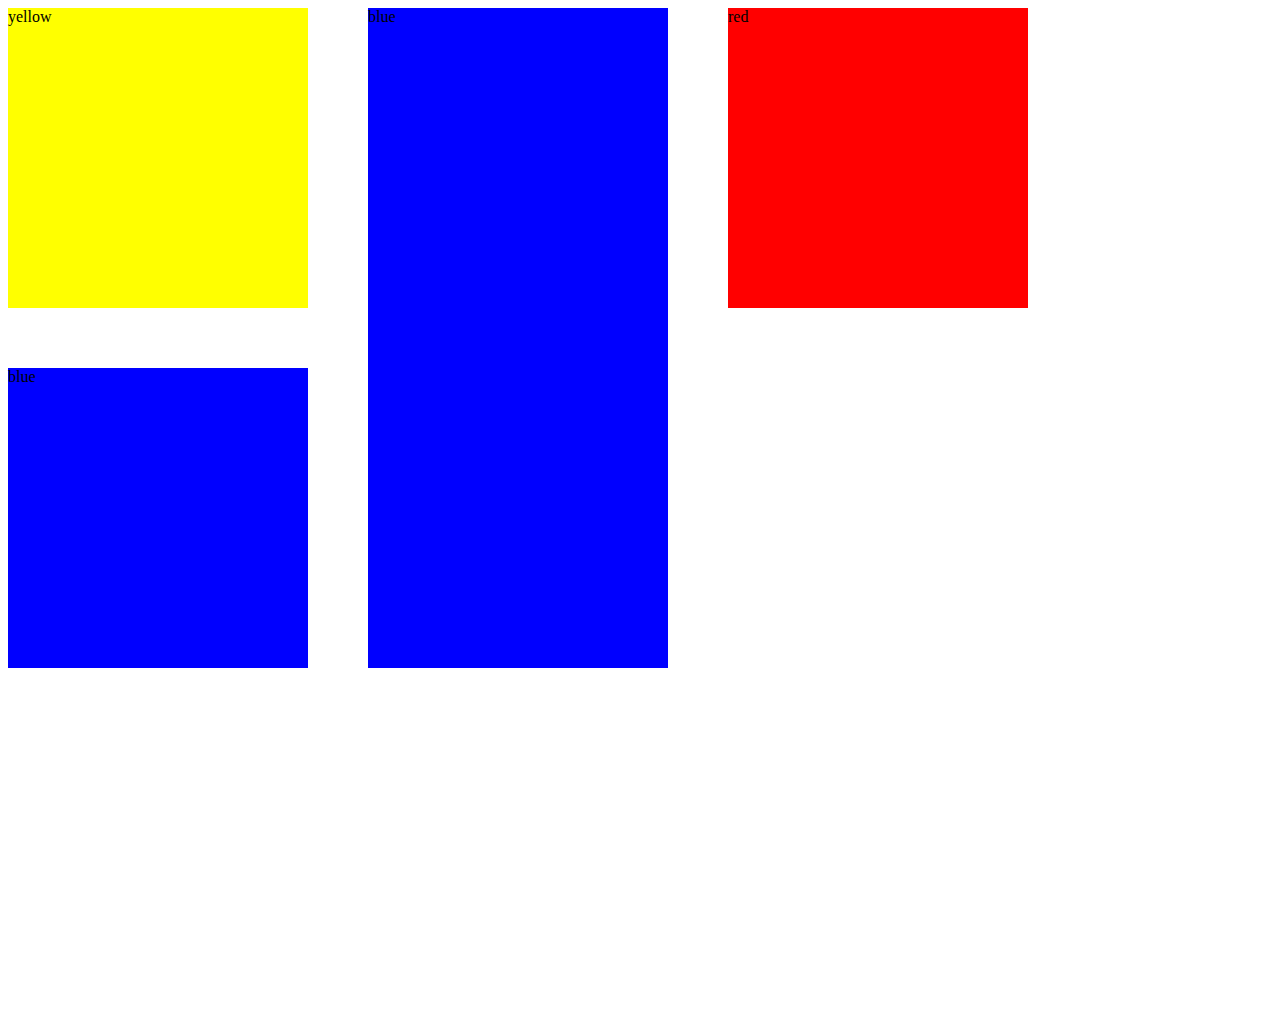
<file: sample_code/cssgrid/index.html>
<!DOCTYPE html>
<html lang="en">

  <head>
    <meta charset="UTF-8">
    <meta name="viewport" content="width=device-width, initial-scale=1.0">
    <meta http-equiv="X-UA-Compatible" content="ie=edge">
    <title>Document</title>
    <link rel="stylesheet" href="style.css">
  </head>

  <body>
    <div class="container">
      <div class="yellow-box">yellow</div>
      <div class="blue-box blue-box-1">blue</div>
      <div class="blue-box blue-box-2">blue</div>
      <div class="red-box">red</div>

    </div>

  </body>

</html>
</file>
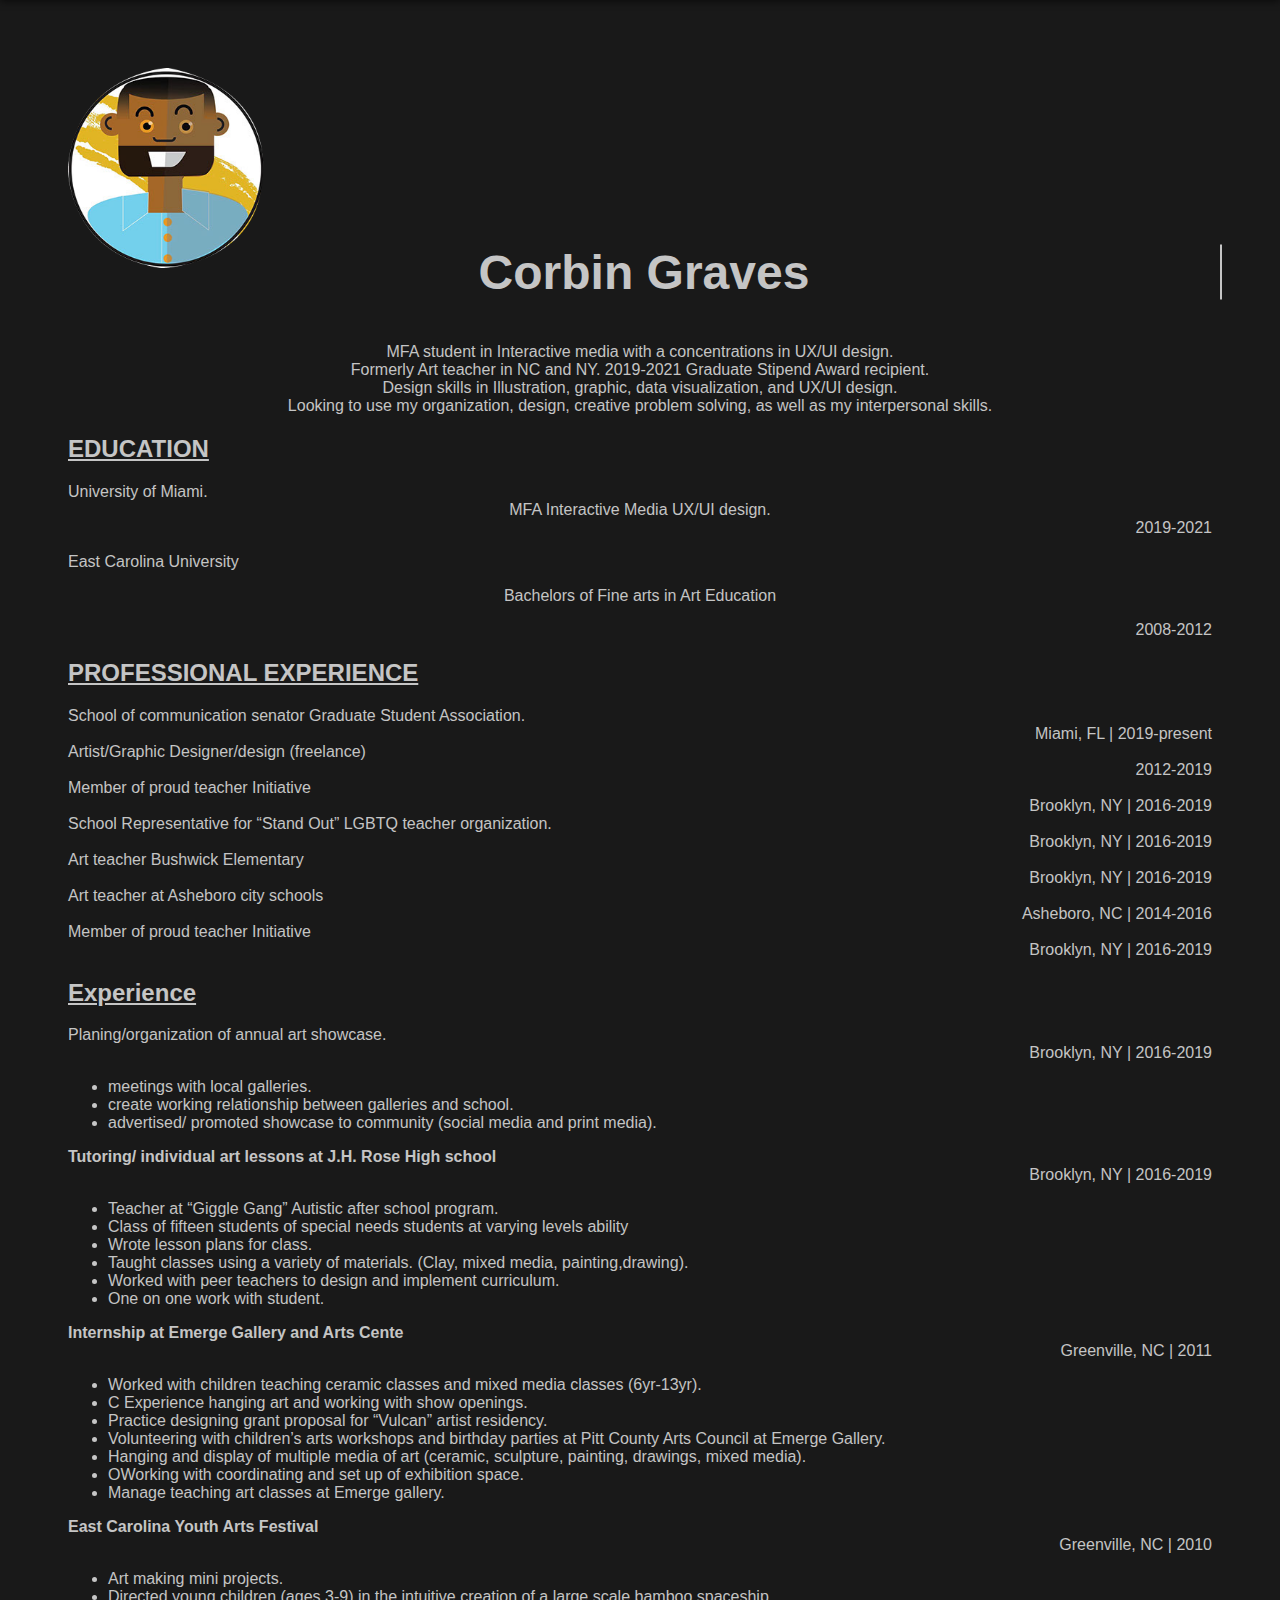
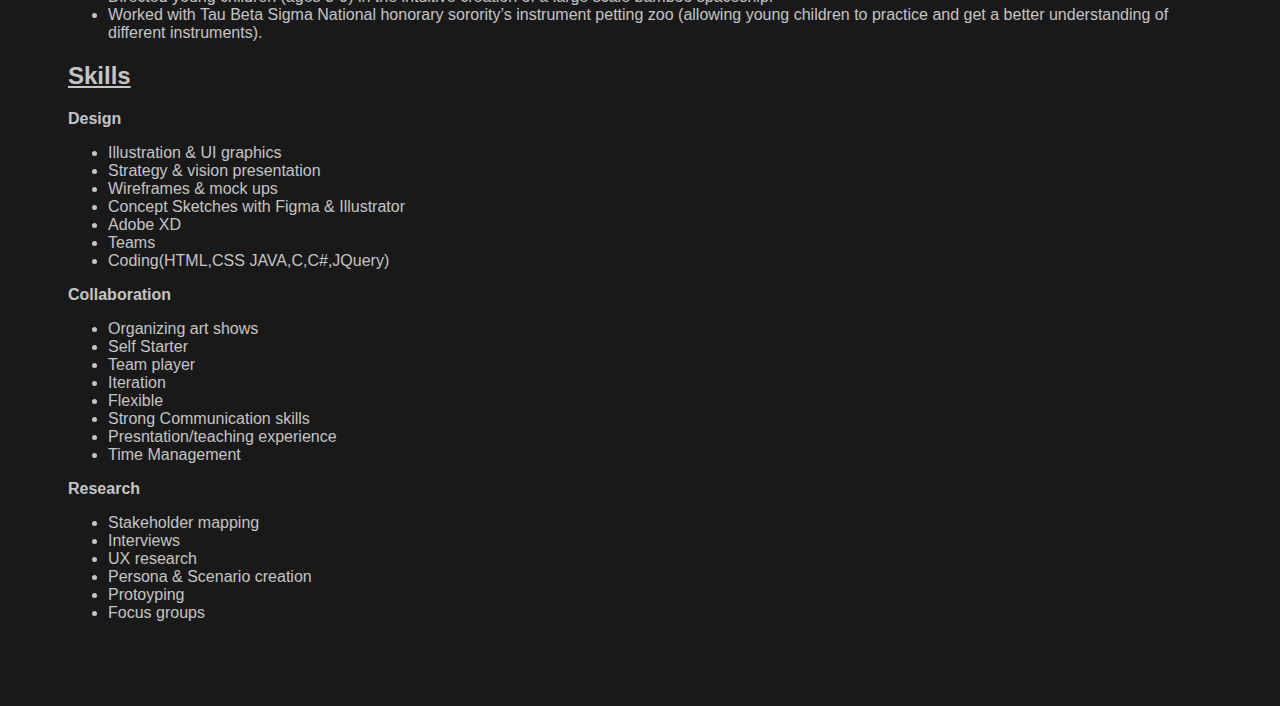
<file: _work/hw/resume/index.html>
<!DOCTYPE html>
<html lang="en" dir="ltr">
    
<head>
    <meta name="Author" content="Corbin Graves">
    <meta charset="utf-8">
<title>Resume</title>
<link rel="stylesheet"  href="style.css">
</head>
<body>
    <img src="corbinlogo.png" height="200" width="200">
    <h1 align="center"class="line-1 anim-typewriter">Corbin Graves</h1 align>
         
   
    <p align="center">MFA student in Interactive media with a concentrations in UX/UI design. 
        <br>Formerly Art teacher in NC and NY.  2019-2021 Graduate Stipend Award recipient. 
        <br>Design skills in Illustration, graphic, data visualization, and UX/UI design. <br>
         Looking to use my organization, design, creative problem solving, as well as my  interpersonal skills.
    </p align>

    <h2 ><u>EDUCATION</u></h2> 
        <div>University of Miami.</div> 	<div align="center">MFA  Interactive Media UX/UI design.</div>  <div align="right">2019-2021</div></p>
            
        <p>East Carolina University</p>    <div align="center">Bachelors of Fine arts in Art Education</div>		<p align="right">2008-2012</p>


<h2 ><u>PROFESSIONAL EXPERIENCE</u></h2>
<div>School of communication senator Graduate Student Association. </div> <div align="right">Miami, FL | 2019-present</div>
<div>Artist/Graphic Designer/design (freelance)</div> <div align="right"> 2012-2019</div>
<div>Member of proud teacher Initiative	</div> <div align="right">Brooklyn, NY | 2016-2019</div>
<div>School Representative for “Stand Out” LGBTQ teacher organization.	</div> <div align="right">Brooklyn, NY | 2016-2019</div>
<div>Art teacher Bushwick Elementary </div> <div align="right">Brooklyn, NY | 2016-2019</div>
<div>Art teacher at Asheboro city schools</div> <div align="right">Asheboro, NC | 2014-2016 </div>
<div>Member of proud teacher Initiative	</div> <div align="right">Brooklyn, NY | 2016-2019</div>

<h2><u>Experience</u></h2>
<div>Planing/organization of annual art showcase.</div> <div align="right">Brooklyn, NY | 2016-2019</div>
<ul>
    <li>meetings with local galleries.</li>
    <li>create working relationship between galleries and school.</li>
    <li>advertised/ promoted showcase to community (social media and print media). </li>
</ul>


<div><b>Tutoring/ individual art lessons at J.H. Rose High school</b></div> <div align="right">Brooklyn, NY | 2016-2019</div>
<ul>
    <li>Teacher at “Giggle Gang” Autistic after school program.</li>
    <li>Class of fifteen students of special needs students at varying levels ability</li>
    <li>Wrote lesson plans for class.</li>
    <li>Taught classes using a variety of materials. (Clay, mixed media, painting,drawing).</li>
    <li>Worked with peer teachers to design and implement curriculum.</li>
    <li>One on one work with student.</li>
</ul>

<div><b>Internship at Emerge Gallery and Arts Cente</b></div> <div align="right">Greenville, NC | 2011</div>
<ul>
    <li> Worked with children teaching ceramic classes and mixed media classes (6yr-13yr).</li>
    <li>C Experience hanging art and working with show openings.</li>
    <li> Practice designing grant proposal for “Vulcan” artist residency.</li>
    <li>Volunteering with children’s arts workshops and birthday parties at Pitt County Arts Council at  Emerge Gallery.</li>
    <li> Hanging and display of multiple media of art (ceramic, sculpture, painting, drawings, mixed media).</li>
    <li>OWorking with coordinating and set up of exhibition space.</li>
    <li>Manage teaching art classes at Emerge gallery.</li>
</ul>

<div><b>East Carolina Youth Arts Festival</b></div> <div align="right">Greenville, NC | 2010</div>
<ul>
    <li> Art making mini projects.</li>
    <li>Directed young children (ages 3-9) in the intuitive creation of a large scale bamboo spaceship.</li>
    <li> Worked with Tau Beta Sigma National honorary sorority’s instrument petting zoo (allowing young children to practice and get a better understanding of different instruments). </li>
</ul>
<h2><u>Skills</u> </h2>
<div color="gray"><b>Design</b></div>
<td>
<ul>
<li>Illustration & UI graphics</li> 
<li>Strategy & vision presentation</li> 
<li>Wireframes & mock ups </li>
<li>Concept Sketches with Figma & Illustrator</li>
<li>Adobe XD</li>
<li>Teams</li>
<li>Coding(HTML,CSS JAVA,C,C#,JQuery)</li>
</ul>
</td>

<div color="gray"><b>Collaboration</b></div>
<td>
<ul>
<li>Organizing art shows</li> 
<li>Self Starter</li> 
<li>Team player  </li>
<li> Iteration</li>
<li> Flexible</li>
<li>Strong Communication skills</li>
<li>Presntation/teaching experience</li>
<li>Time Management</li>
</ul>
</td>

<div color="gray"><b>Research</b></div>

<ul>
<li>Stakeholder mapping </li> 
<li>Interviews </li> 
<li>UX research </li>
<li> Persona & Scenario creation</li>
<li>Protoyping</li>
<li>Focus groups</li>
</ul>

</html>
</file>
<file: sample_code/cssgrid/style.css>
.container {
  display: grid;
  grid-template-columns: 300px 300px 300px;
  grid-template-rows: 300px 300px 300px;
  /* grid-row-gap: 40px;
  grid-column-gap: 40px; */
  grid-gap: 60px;
}

.yellow-box {
  background-color: yellow;
  grid-column-start: 1;
  grid-column-end: 2;
  grid-row-start: 1;
  grid-row-end: 2;
}

.red-box {
  background-color: red;
  grid-column-start: 3;
  grid-column-end: 4;
  grid-row-start: 1;
  grid-row-end: 2;
}

.blue-box {
  background-color: blue;
}

.blue-box-1 {
  grid-column-start: 1;
  grid-column-end: 2;
  grid-row-start: 2;
  grid-row-end: 3;
}

.blue-box-2 {
  grid-column-start: 2;
  grid-column-end: 3;
  grid-row-start: 1;
  grid-row-end: 3;
}
</file>
<file: _work/hw/resume/style.css>
@font-face{
    font-family: 'Raleway', sans-serif;
    font-family: 'Montserrat', sans-serif;
    src: url('https://fonts.googleapis.com/css?family=Montserrat|Raleway&display=swap');
    

}
body{
     padding: 60px;
    
     font-family: 'Raleway', sans-serif;
}

h1{
   
   font-family: 'Montserrat', sans-serif;
    font-size: larger;
}

/* Google Fonts */
@import url(https://fonts.googleapis.com/css?family=Anonymous+Pro);

/* Global */
html{
  min-height: 100%;
  /*overflow: hidden;*/
}
body{
  /*height: calc(100vh - 8em);
  padding: 4em;*/
  color: rgba(255,255,255,.75);
  font-family: 'Raleway', sans-serif; 
  background-color: rgb(25,25,25);  
}
.line-1{
    position: relative;
    top: 50%;  
    width: 24em;
    margin: 0 auto;
    border-right: 2px solid rgba(255,255,255,.75);
    font-size: 300%;
    text-align: center;
    white-space: nowrap;
    overflow: hidden;
    transform: translateY(-50%);    
}

/* Animation */
.anim-typewriter{
  animation: typewriter 4s steps(44) 1s 1 normal both,
             blinkTextCursor 500ms steps(44) infinite normal;
}
@keyframes typewriter{
  from{width: 0;}
  to{width: 7em;}
}
@keyframes blinkTextCursor{
  from{border-right-color: rgba(255,255,255,.75);}
  to{border-right-color: transparent;}
}

body::before {
    content: "";
    position: fixed;
    top: -10px;
    left: 0;
    width: 100%;
    height: 10px;
    box-shadow: 0px 0 10px rgba(0, 0, 0, 0.8);
    z-index: 100;
  }
</file>
